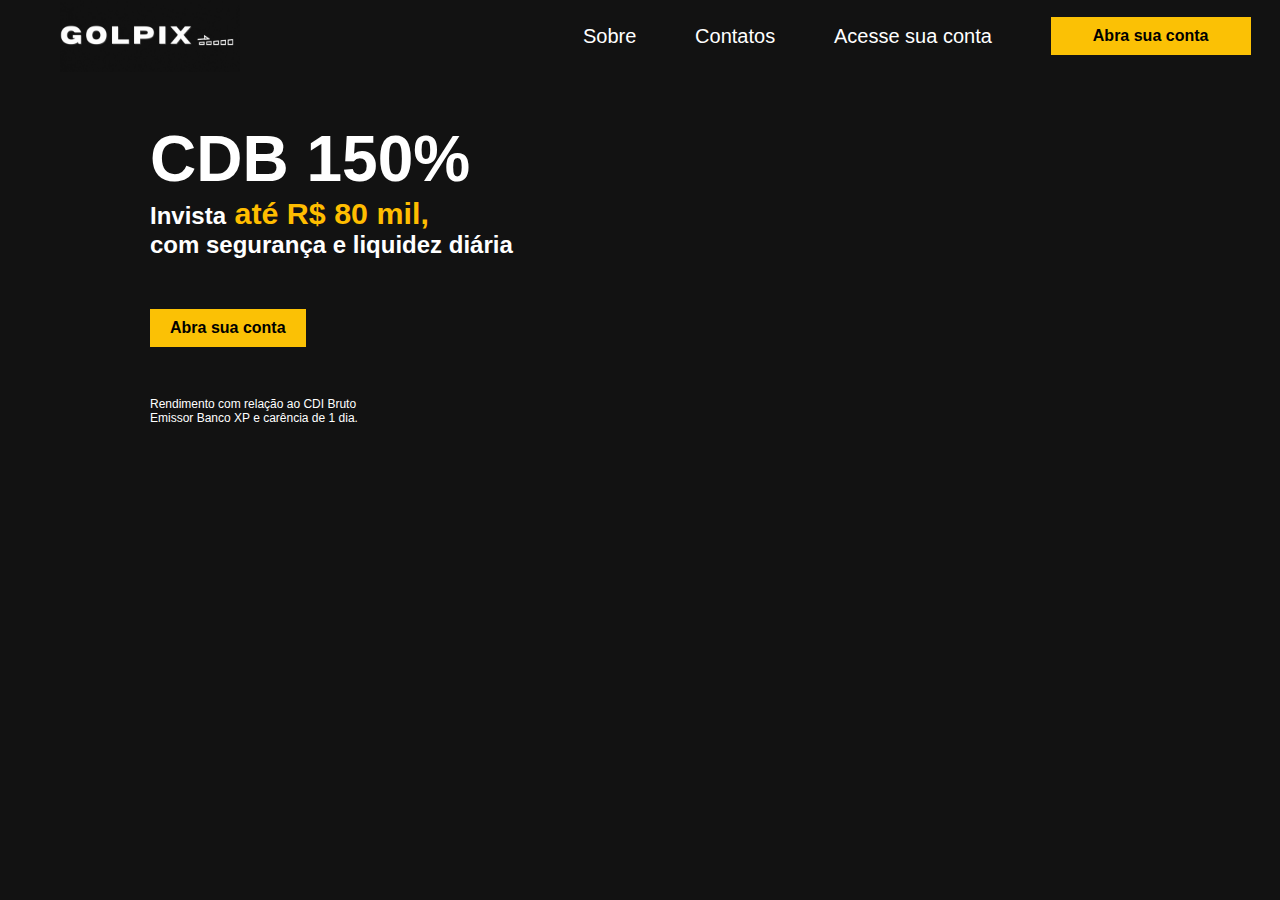
<file: Golpix/index.html>
<!DOCTYPE html>
<html lang="pt-br">
<head>
	<meta charset="utf-8">
	<meta name="viewport" content="width=device-width, initial-scale=1.0">
	<link rel="stylesheet" type="text/css" href="assets/css/styles.css">
	<link rel="stylesheet" href="acesse_sua_conta.html">
	<link rel="stylesheet" href="abra_conta.html">
	
	<title>GOLPIX</title>
</head>
<body>
	<header>
		<a href="index.html" id="logo"> <img src="assets/img/logo_1080_360.gif" width="180" height="72"></a>
		<button id="openMenu">&#9776;</button>
		<nav id="menu">
			<button id="closeMenu">X</button>
			<a href="sobre.html">Sobre</a>
			<a href="contatos.html">Contatos</a>				
			<a href="acesse_sua_conta.html">Acesse sua conta</a>
			<a href="abra_conta.html" class="Menu_button">Abra sua conta</a>
		</nav>
	</header>
	<main>
		<div class="Pagina_Home">
			<h1 class="Título_Home">
				<span>
					<p>
						<span class="CDB_Home" dir="ltr">
							<span>
								<strong>CDB 150%</strong>
							</span>
						</span>
					</p>
		</span></h1>
		<h2 class="Título_h2_Home">
			<span>
				<p>
					<span>
						<strong>Invista<span class="h2_Destaque"> até R$ 80 mil,</span><br>com segurança e liquidez diária</strong>
					</span>
				</p>
			</span>
		</h2>
		<div class="Home_buttons">
			<div>
				<button role="button" class="Home_Abra_sua_conta" onclick="window.location.href='abra_conta.html';">Abra sua conta</button>

			</div>
		</div>
		<div class="Home_responsabilidade">
			<span>
		<p>
			<span>Rendimento com relação ao CDI Bruto <br>  Emissor Banco XP e carência de 1 dia.
			</span>
		</p>
		</span>
		</div>
		</div>
	</main>
	<script type="text/javascript" src="assets/scripts/script.js"></script>
</body>
</html>
</file>
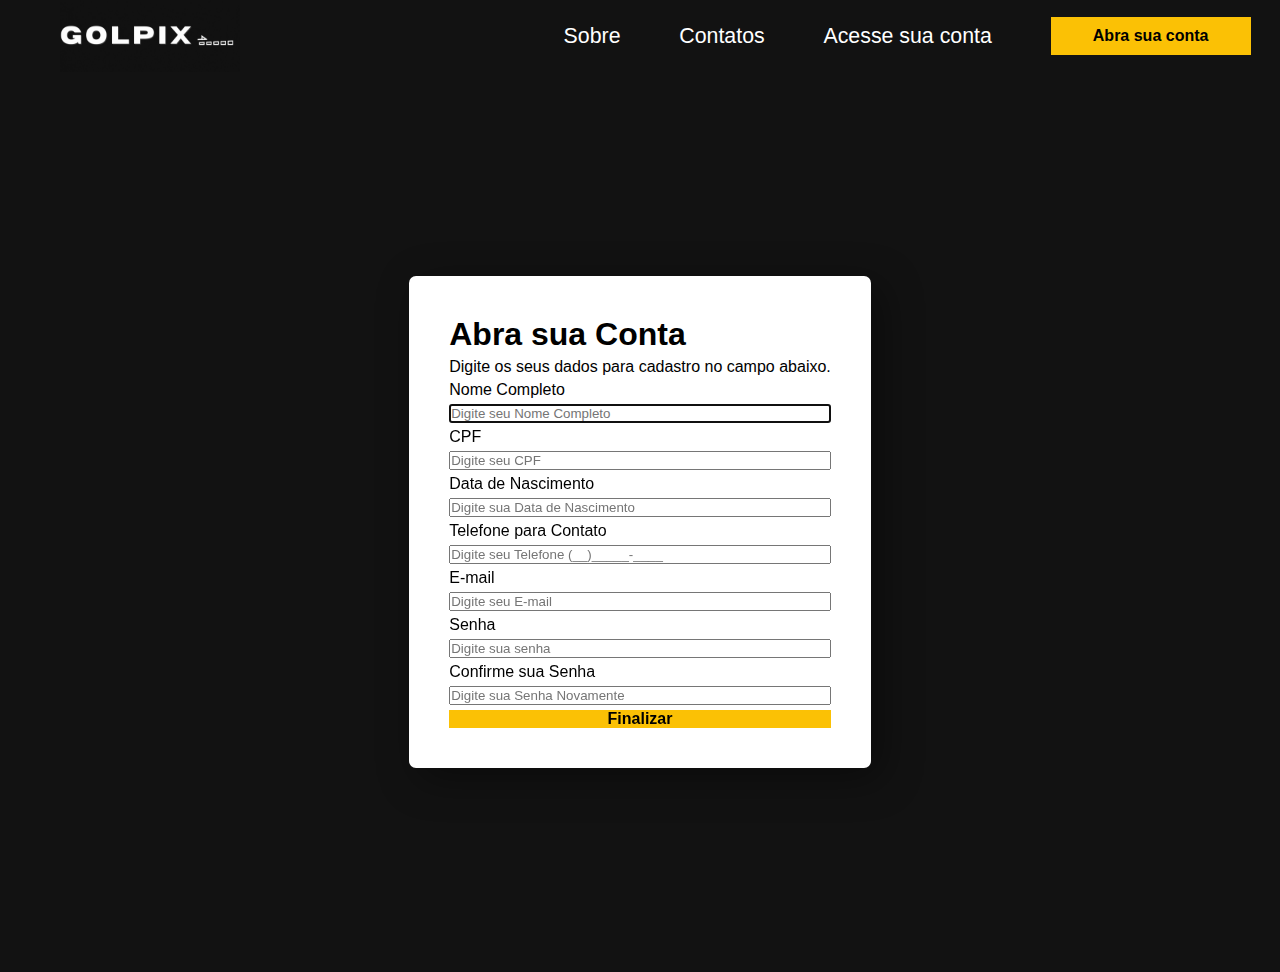
<file: Golpix/abra_conta.html>
<!DOCTYPE html>
<html lang="pt-br">
  <head>
    <meta charset="utf-8">
    <meta name="viewport" content="width=device-width, initial-scale=1.0">
    <link rel="stylesheet" href="index.html">
    <link rel="stylesheet" href="assets/css/abra_conta.css">
    <title>acesse_sua_conta</title>
  </head>
  <body>
    <header>
      <a href="index.html" id="logo">
        <img src="assets/img/logo_1080_360.gif" width="180" height="72"
      /></a>
      <button id="openMenu">&#9776;</button>
      <nav id="menu">
        <button id="closeMenu">X</button>
        <a href="sobre.html">Sobre</a>
        <a href="contatos.html">Contatos</a>
        <a href="acesse_sua_conta.html">Acesse sua conta</a>
        <a href="abra_conta.html" class="Menu_button">Abra sua conta</a>
      </nav>
    </header>
    <main>
      <div class="pageCadastro">
        <form method="POST" class="formCadastro">
          <h1>Abra sua Conta</h1>
          <p>Digite os seus dados para cadastro no campo abaixo.</p>
          <label for="fname">Nome Completo</label>
          <input
            type="tex"
            placeholder="Digite seu Nome Completo"
            autofocus="true"
          />
          <label for="email">CPF</label>
          <input type="email" placeholder="Digite seu CPF" autofocus="true" />
          <label for="email">Data de Nascimento</label>
          <input
            type="email"
            placeholder="Digite sua Data de Nascimento"
            autofocus="true"
          />
          <label for="email">Telefone para Contato</label>
          <input
            type="email"
            placeholder="Digite seu Telefone (__)_____-____"
            autofocus="true"
          />
          <label for="email">E-mail</label>
          <input
            type="email"
            placeholder="Digite seu E-mail"
            autofocus="true"
          />
          <label for="password">Senha</label>
          <input type="password" placeholder="Digite sua senha" />
          <label for="email">Confirme sua Senha</label>
          <input
            type="email"
            placeholder="Digite sua Senha Novamente"
            autofocus="true"
          />
          <input type="submit" value="Finalizar" class="btn" />
        </form>
      </div>
    </main>
    <script type="text/javascript" src="assets/scripts/script.js"></script>
  </body>
</html>
</file>
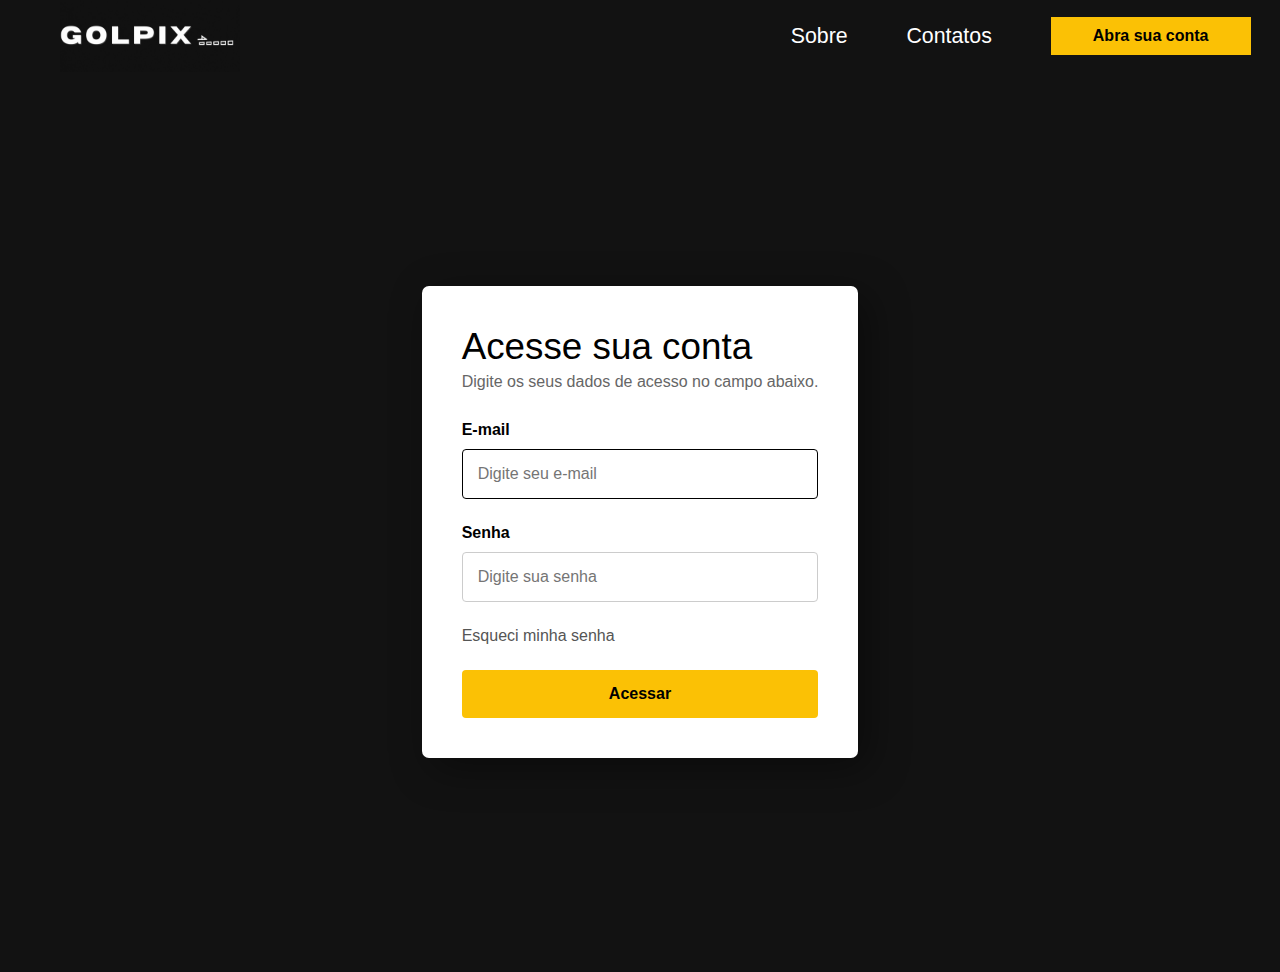
<file: Golpix/acesse_sua_conta.html>
<!DOCTYPE html>
<html lang="pt-br">
  <head>
    <meta charset="utf-8" />
    <meta name="viewport" content="width=device-width, initial-scale=1.0" />
    <link rel="stylesheet" href="index.html" />
    <link rel="stylesheet" href="assets/css/acesse_sua_conta.css" />
    <title>acesse_sua_conta</title>
  </head>
  <body>
    <header>
      <a href="index.html" id="logo">
        <img src="assets/img/logo_1080_360.gif" width="180" height="72"
      /></a>
      <button id="openMenu">&#9776;</button>
      <nav id="menu">
        <button id="closeMenu">X</button>
        <a href="sobre.html">Sobre</a>
        <a href="contatos.html">Contatos</a>
        <a href="abra_conta.html" class="Menu_button">Abra sua conta</a>
      </nav>
    </header>
    <main>
      <div class="page">
        <form method="POST" class="formLogin">
          <h1>Acesse sua conta</h1>
          <p>Digite os seus dados de acesso no campo abaixo.</p>
          <label for="email">E-mail</label>
          <input
            type="email"
            placeholder="Digite seu e-mail"
            autofocus="true"
          />
          <label for="password">Senha</label>
          <input type="password" placeholder="Digite sua senha" />
          <a href="#">Esqueci minha senha</a>
          <input type="submit" value="Acessar" class="btn" />
        </form>
      </div>
    </main>
    <script type="text/javascript" src="assets/scripts/script.js"></script>
  </body>
</html>
</file>
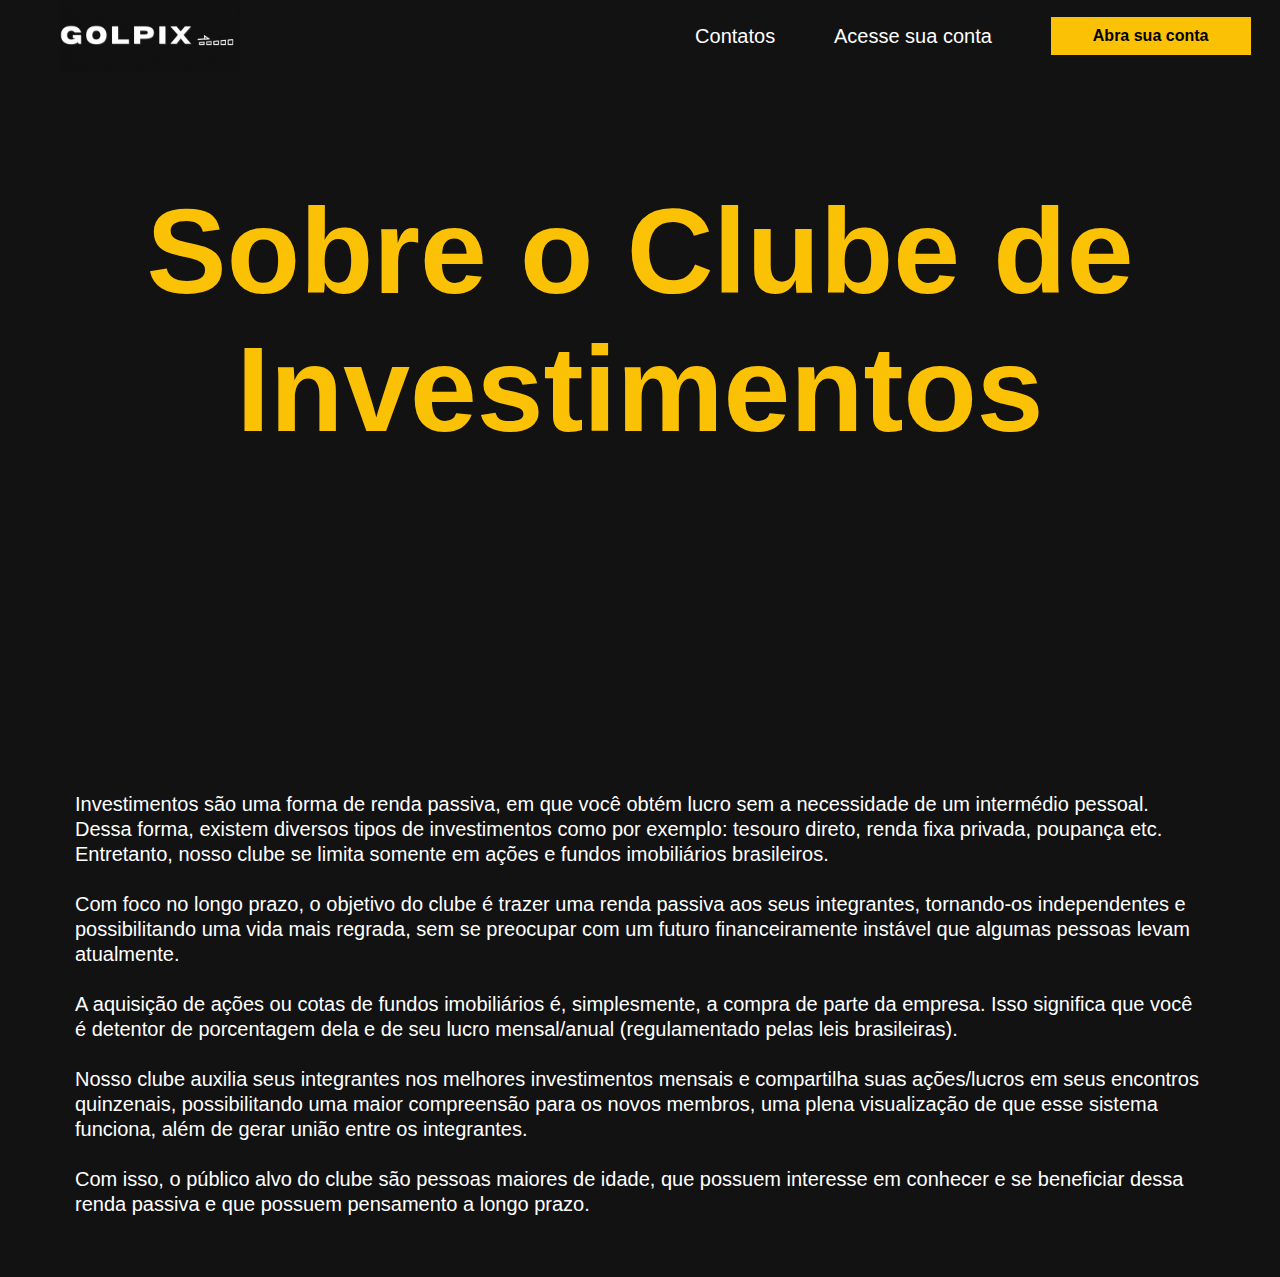
<file: Golpix/sobre.html>
<!DOCTYPE html>
<html lang="pt-br">
  <head>
    <meta charset="utf-8" />
    <meta name="viewport" content="width=device-width, initial-scale=1.0" />
    <link rel="stylesheet" type="text/css" href="assets/css/sobre.css" />
    <title>sobre</title>
  </head>
  <body>
    <header>
      <a href="index.html" id="logo">
        <img src="assets/img/logo_1080_360.gif" width="180" height="72"
      /></a>
      <button id="openMenu">&#9776;</button>
      <nav id="menu">
        <button id="closeMenu">X</button>
        <a href="contatos.html">Contatos</a>
        <a href="acesse_sua_conta.html">Acesse sua conta</a>
        <a href="abra_conta.html" class="Menu_button">Abra sua conta</a>
      </nav>
    </header>
    <main>
      <div class="texto_sobre">
        <h1>Sobre o Clube de Investimentos</h1>
        <br />
      </div>
      <div class="P_sobre">
        <p>
          Investimentos são uma forma de renda passiva, em que você obtém lucro
          sem a necessidade de um intermédio pessoal. Dessa forma, existem
          diversos tipos de investimentos como por exemplo: tesouro direto,
          renda fixa privada, poupança etc. Entretanto, nosso clube se limita
          somente em ações e fundos imobiliários brasileiros.
        </p>
        <br />
        <p>
          Com foco no longo prazo, o objetivo do clube é trazer uma renda
          passiva aos seus integrantes, tornando-os independentes e
          possibilitando uma vida mais regrada, sem se preocupar com um futuro
          financeiramente instável que algumas pessoas levam atualmente.
        </p>
        <br />
        <p>
          A aquisição de ações ou cotas de fundos imobiliários é, simplesmente,
          a compra de parte da empresa. Isso significa que você é detentor de
          porcentagem dela e de seu lucro mensal/anual (regulamentado pelas leis
          brasileiras).
        </p>
        <br />
        <p>
          Nosso clube auxilia seus integrantes nos melhores investimentos
          mensais e compartilha suas ações/lucros em seus encontros quinzenais,
          possibilitando uma maior compreensão para os novos membros, uma plena
          visualização de que esse sistema funciona, além de gerar união entre
          os integrantes.
        </p>
        <br />
        <p>
          Com isso, o público alvo do clube são pessoas maiores de idade, que
          possuem interesse em conhecer e se beneficiar dessa renda passiva e
          que possuem pensamento a longo prazo.
        </p>
      </div>
    </main>
  </body>
  <script type="text/javascript" src="assets/scripts/script.js"></script>
</html>
</file>
<file: Golpix/assets/css/styles.css>
* {
  font-family: 'Rubik', sans-serif;
  margin: 0;
  padding: 0;
  box-sizing: border-box;
}

body {
  background-color: #121212;
  background-image: url(https://web.xpi.com.br/xp-new/wp-content/uploads/sites/18/2023/12/home_desk_v2_cdb150.png);
  background-repeat: no-repeat;
  display: flex;
  flex-wrap: wrap;
  flex: 1 1 1vw;
  margin: 0;
  padding: 0;
  position: relative;
  background-size: cover;
  background-position: center;
}

header {
  flex: 1 1 100vw;
  background: #121212;
  display: flex;
}

header #logo {
  display: flex;
  flex: 0 1 300px;
  background: #121212;
  justify-content: center;
  align-items: center;
}

.Menu_button {
  display: flex;
  flex: 0 1 200px;
  justify-content: center;
  align-items: center;
  padding: 10px 20px;
  font-size: 16px;
  background-color: #fbc105;
  color: #000000;
  border: none !important;
  cursor: pointer;
  font-weight: 600;
  transition: all linear 160ms;
}

.Menu_button:hover {
  background-color: #eedb9b;
  transform: scale(1.05);
}

#openMenu,
#closeMenu {
  border: none;
  background: none;
  font-size: 30px;
  font-weight: bold;
  padding: 0px 5px 0px 5px;
  cursor: pointer;
  display: none;
}

nav {
  background: #121212;
  display: flex;
  justify-content: flex-end;
  align-items: center;
  flex: 1 1 200px;
  margin: 0px;
  color: #ffffff;
}

nav a {
  margin: 0 3%;
  font-size: 15pt;
}

main {
  flex-wrap: wrap;
  display: flex;
  flex: 1 1 500px;
  height: 500px;
}

.CDB_Home {
  color: #ffffff;
  font-size: 64px;
  position: relative;
  top: 50px;
  left: 150px;
}

.Título_h2_Home {
  color: #ffffff;
  font-size: 24px;
  position: relative;
  top: 50px;
  left: 150px;
}

.h2_Destaque {
  color: #ffbd00;
  font-size: 30.42px;
}

.Home_buttons {
  position: relative;
  top: 100px;
  left: 150px;
}

.Home_buttons button {
  display: flex;
  flex: 0 1 200px;
  justify-content: center;
  align-items: center;
  padding: 10px 20px;
  font-size: 16px;
  background-color: #fbc105;
  color: #000000;
  border: none !important;
  cursor: pointer;
  font-weight: 600;
  transition: all linear 160ms;
}

.Home_buttons button:hover {
  background-color: #eedb9b;
  transform: scale(1.05);
}

.Home_buttons .Home_Abra_sua_conta {
  font-weight: bold;
}

.Home_responsabilidade {
  color: #ffffff;
  position: relative;
  font-size: 12px;
  top: 150px;
  left: 150px;
}

a {
  text-decoration: none;
  color: inherit;
}

@media only screen and (max-width: 717px) {
  #openMenu,
  #closeMenu {
    display: block;
    color: #ffffff;
  }

  #openMenu {
    margin-left: auto;
  }

  #closeMenu {
    margin-left: auto;
    position: fixed;
    right: 15px;
    top: 15px;
  }

  header {
    order: 0;
  }

  nav {
    order: 1;
    position: fixed;
    width: 100vw;
    height: 100vh;
    background: #121212;
    flex-direction: column;
    align-items: center;
    justify-content: center;
    display: none;
    opacity: 1;
    transition: 0.3s;
    z-index: 1;
  }

  nav a {
    margin: 3%;
    align-items: center;
  }

  .Menu_button {
    display: flex;
    flex: 0 1 10px;
    justify-content: center;
    align-items: center;
    padding: 10px 20px;
    font-size: 16px;
    background-color: #fbc105;
    color: #000000;
    border: none !important;
    cursor: pointer;
    font-weight: 600;
    transition: all linear 160ms;
    margin: 0 !important;
  }

  .Menu_button:hover {
    background-color: #eedb9b;
    transform: scale(1.05);
  }
}
</file>
<file: Golpix/assets/css/abra_conta.css>
/*Seletor Universal*/
* {
  font-family: 'Rubik', sans-serif;
  margin: 0;
  padding: 0;
  box-sizing: border-box;
}
/*Seletor de Elemento (body, header, nav, main.)*/
body {
  background-image: url(https://web.xpi.com.br/xp-new/wp-content/uploads/sites/18/2023/12/home_desk_v2_cdb150.png);
  background-color: #121212;
  display: flex;
  flex-wrap: wrap;
  flex: 1 1 1vw;
}

header {
  flex: 1 1 100vw;
  background: #121212;
  display: flex;
}

/*Seletor de ID (#logo, #openMenu, #closeMenu)*/
header #logo {
  display: flex;
  flex: 0 1 300px;
  background: #121212;
  justify-content: center;
  align-items: center;
}

/*Seletor de Classe (.Menu_button, .menu-open, .formLogin.)*/
.Menu_button {
  display: flex;
  flex: 0 1 200px;
  justify-content: center;
  align-items: center;
  padding: 10px 20px;
  font-size: 16px;
  background-color: #fbc105;
  color: #000000;
  border: none !important;
  cursor: pointer;
  font-weight: 600;
  transition: all linear 160ms;
}

.Menu_button:hover {
  background-color: #eedb9b;
  transform: scale(1.05);
}

#openMenu,
#closeMenu {
  border: none;
  background: none;
  font-size: 30px;
  font-weight: bold;
  padding: 0px 5px 0px 5px;
  cursor: pointer;
  display: none;
}

nav {
  background: #121212;
  display: flex;
  justify-content: flex-end;
  align-items: center;
  flex: 1 1 200px;
  margin: 0px;
  color: #ffffff;
}

nav a {
  margin: 0 3%;
  font-size: 16pt;
}

main {
  display: flex;
  flex: 1 1 500px;
  height: 500px;
  flex-direction: column;
  align-items: center;
  align-content: center;
  justify-content: center;
  width: 100%;
  height: 100vh;
}

a {
  text-decoration: none;
  color: inherit;
}

@media only screen and (max-width: 717px) {
  #openMenu,
  #closeMenu {
    display: block;
    color: #ffffff;
  }

  #openMenu {
    margin-left: auto;
  }

  #closeMenu {
    margin-left: auto;
    position: fixed;
    right: 15px;
    top: 15px;
  }

  header {
    order: 0;
  }

  nav {
    order: 1;
    position: fixed;
    width: 100vw;
    height: 100vh;
    background: #121212;
    flex-direction: column;
    align-items: center;
    justify-content: center;
    display: none;
    opacity: 1;
    transition: 0.3s;
    z-index: 1;
  }

  nav a {
    margin: 3%;
    align-items: center;
  }

  .Menu_button {
    display: flex;
    flex: 0 1 10px;
    justify-content: center;
    align-items: center;
    padding: 10px 20px;
    font-size: 16px;
    background-color: #fbc105;
    color: #000000;
    border: none !important;
    cursor: pointer;
    font-weight: 600;
    transition: all linear 160ms;
    margin: 0 !important;
  }

  .Menu_button:hover {
    background-color: #eedb9b;
    transform: scale(1.05);
  }
}

.formCadastro {
  display: flex;
  flex-direction: column;
  background-color: #fff;
  border-radius: 7px;
  padding: 40px;
  box-shadow: 10px 10px 40px rgba(0, 0, 0, 0.4);
  gap: 5px;
}

.areaLogin img {
  width: 420px;
}

.formLogin h1 {
  padding: 0;
  margin: 0;
  font-weight: 500;
  font-size: 2.3em;
  color: #000;
}

.formLogin p {
  display: inline-block;
  font-size: 16px;
  color: #666;
  margin-bottom: 25px;
}

.formLogin input {
  padding: 15px;
  font-size: 16px;
  border: 1px solid #ccc;
  margin-bottom: 20px;
  margin-top: 5px;
  border-radius: 4px;
  transition: all linear 160ms;
  outline: none;
}

.formLogin input:focus {
  border: 1px solid #000000;
}

.formLogin label {
  font-size: 16px;
  font-weight: 600;
  color: #000;
}

.formLogin a {
  display: inline-block;
  margin-bottom: 20px;
  font-size: 16px;
  color: #555;
  transition: all linear 160ms;
}

.formLogin a:hover {
  color: #fbc105;
}

.btn {
  background-color: #fbc105;
  color: #000000;
  font-size: 16px;
  font-weight: 600;
  border: none !important;
  transition: all linear 160ms;
  cursor: pointer;
  margin: 0 !important;
}

.btn:hover {
  transform: scale(1.05);
  background-color: #eedb9b;
}
</file>
<file: Golpix/assets/css/acesse_sua_conta.css>
/*Seletor Universal*/
* {
  font-family: 'Rubik', sans-serif;
  margin: 0;
  padding: 0;
  box-sizing: border-box;
}
/*Seletor de Elemento (body, header, nav, main.)*/
body {
  background-image: url(https://web.xpi.com.br/xp-new/wp-content/uploads/sites/18/2023/12/home_desk_v2_cdb150.png);
  background-color: #121212;
  display: flex;
  flex-wrap: wrap;
  flex: 1 1 1vw;
}

header {
  flex: 1 1 100vw;
  background: #121212;
  display: flex;
}

/*Seletor de ID (#logo, #openMenu, #closeMenu)*/
header #logo {
  display: flex;
  flex: 0 1 300px;
  background: #121212;
  justify-content: center;
  align-items: center;
}

/*Seletor de Classe (.Menu_button, .menu-open, .formLogin.)*/
.Menu_button {
  display: flex;
  flex: 0 1 200px;
  justify-content: center;
  align-items: center;
  padding: 10px 20px;
  font-size: 16px;
  background-color: #fbc105;
  color: #000000;
  border: none !important;
  cursor: pointer;
  font-weight: 600;
  transition: all linear 160ms;
}

.Menu_button:hover {
  background-color: #eedb9b;
  transform: scale(1.05);
}

#openMenu,
#closeMenu {
  border: none;
  background: none;
  font-size: 30px;
  font-weight: bold;
  padding: 0px 5px 0px 5px;
  cursor: pointer;
  display: none;
}

nav {
  background: #121212;
  display: flex;
  justify-content: flex-end;
  align-items: center;
  flex: 1 1 200px;
  margin: 0px;
  color: #ffffff;
}

nav a {
  margin: 0 3%;
  font-size: 16pt;
}

main {
  display: flex;
  flex: 1 1 500px;
  height: 500px;
  flex-direction: column;
  align-items: center;
  align-content: center;
  justify-content: center;
  width: 100%;
  height: 100vh;
}

a {
  text-decoration: none;
  color: inherit;
}

@media only screen and (max-width: 717px) {
  #openMenu,
  #closeMenu {
    display: block;
    color: #ffffff;
  }

  #openMenu {
    margin-left: auto;
  }

  #closeMenu {
    margin-left: auto;
    position: fixed;
    right: 15px;
    top: 15px;
  }

  header {
    order: 0;
  }

  nav {
    order: 1;
    position: fixed;
    width: 100vw;
    height: 100vh;
    background: #121212;
    flex-direction: column;
    align-items: center;
    justify-content: center;
    display: none;
    opacity: 1;
    transition: 0.3s;
    z-index: 1;
  }

  nav a {
    margin: 3%;
    align-items: center;
  }

  .Menu_button {
    display: flex;
    flex: 0 1 10px;
    justify-content: center;
    align-items: center;
    padding: 10px 20px;
    font-size: 16px;
    background-color: #fbc105;
    color: #000000;
    border: none !important;
    cursor: pointer;
    font-weight: 600;
    transition: all linear 160ms;
    margin: 0 !important;
  }

  .Menu_button:hover {
    background-color: #eedb9b;
    transform: scale(1.05);
  }
}

.formLogin {
  display: flex;
  flex-direction: column;
  background-color: #fff;
  border-radius: 7px;
  padding: 40px;
  box-shadow: 10px 10px 40px rgba(0, 0, 0, 0.4);
  gap: 5px;
}

.areaLogin img {
  width: 420px;
}

.formLogin h1 {
  padding: 0;
  margin: 0;
  font-weight: 500;
  font-size: 2.3em;
  color: #000;
}

.formLogin p {
  display: inline-block;
  font-size: 16px;
  color: #666;
  margin-bottom: 25px;
}

.formLogin input {
  padding: 15px;
  font-size: 16px;
  border: 1px solid #ccc;
  margin-bottom: 20px;
  margin-top: 5px;
  border-radius: 4px;
  transition: all linear 160ms;
  outline: none;
}

.formLogin input:focus {
  border: 1px solid #000000;
}

.formLogin label {
  font-size: 16px;
  font-weight: 600;
  color: #000;
}

.formLogin a {
  display: inline-block;
  margin-bottom: 20px;
  font-size: 16px;
  color: #555;
  transition: all linear 160ms;
}

.formLogin a:hover {
  color: #fbc105;
}

.btn {
  background-color: #fbc105;
  color: #000000;
  font-size: 16px;
  font-weight: 600;
  border: none !important;
  transition: all linear 160ms;
  cursor: pointer;
  margin: 0 !important;
}

.btn:hover {
  transform: scale(1.05);
  background-color: #eedb9b;
}
</file>
<file: Golpix/assets/css/sobre.css>
* {
  font-family: 'Rubik', sans-serif;
  margin: 0;
  padding: 0;
  box-sizing: border-box;
}

body {
  height: 75vh;
  background-color: #121212;
  background-image: url(https://web.xpi.com.br/xp-new/wp-content/uploads/sites/18/2022/12/Quem-somos.jpg);
  background-position: center center;
  background-repeat: no-repeat;
  background-size: cover;
}

header {
  flex: 1 1 100vw;
  background: #121212;
  display: flex;
}

header #logo {
  display: flex;
  flex: 0 1 300px;
  background: #121212;
  justify-content: center;
  align-items: center;
}

nav {
  background: #121212;
  display: flex;
  justify-content: flex-end;
  align-items: center;
  flex: 1 1 200px;
  margin: 0px;
  color: #ffffff;
}

nav a {
  margin: 0 3%;
  font-size: 15pt;
}

main {
  display: auto;
  color: #ffffff;
  padding: 10px;
  margin: auto;
}

.texto_sobre {
  color: #fbc105;
  font-size: 60px;
  text-align: center;
  letter-spacing: normal;
  position: relative;
  top: 100px;
}

.P_sobre {
  color: #ffffff;
  font-size: 20px;
  letter-spacing: normal;
  position: relative;
  top: 300px;
  margin: 5px;
  padding: 60px;
  line-height: 25px;
}

.Menu_button {
  display: flex;
  flex: 0 1 200px;
  justify-content: center;
  align-items: center;
  padding: 10px 20px;
  font-size: 16px;
  background-color: #fbc105;
  color: #000000;
  border: none !important;
  cursor: pointer;
  font-weight: 600;
  transition: all linear 160ms;
}

.Menu_button:hover {
  background-color: #eedb9b;
  transform: scale(1.05);
}

#openMenu,
#closeMenu {
  border: none;
  background: none;
  font-size: 30px;
  font-weight: bold;
  padding: 0px 5px 0px 5px;
  cursor: pointer;
  display: none;
}

.CDB_Home {
  color: #ffffff;
  font-size: 64px;
  position: relative;
  top: 50px;
  left: 150px;
}

.Título_h2_Home {
  color: #ffffff;
  font-size: 24px;
  position: relative;
  top: 50px;
  left: 150px;
}

.h2_Destaque {
  color: #ffbd00;
  font-size: 30.42px;
}

.Home_buttons {
  position: relative;
  top: 100px;
  left: 150px;
}

.Home_buttons button {
  display: flex;
  flex: 0 1 200px;
  justify-content: center;
  align-items: center;
  padding: 10px 20px;
  font-size: 16px;
  background-color: #fbc105;
  color: #000000;
  border: none !important;
  cursor: pointer;
  font-weight: 600;
  transition: all linear 160ms;
}

.Home_buttons button:hover {
  background-color: #eedb9b;
  transform: scale(1.05);
}

.Home_buttons .Home_Abra_sua_conta {
  font-weight: bold;
}

.Home_responsabilidade {
  color: #ffffff;
  position: relative;
  font-size: 12px;
  top: 150px;
  left: 150px;
}

a {
  text-decoration: none;
  color: inherit;
}

@media only screen and (max-width: 717px) {
  #openMenu,
  #closeMenu {
    display: block;
    color: #ffffff;
  }

  #openMenu {
    margin-left: auto;
  }

  #closeMenu {
    margin-left: auto;
    position: fixed;
    right: 15px;
    top: 15px;
  }

  header {
    order: 0;
  }

  nav {
    order: 1;
    position: fixed;
    width: 100vw;
    height: 100vh;
    background: #121212;
    flex-direction: column;
    align-items: center;
    justify-content: center;
    display: none;
    opacity: 1;
    transition: 0.3s;
    z-index: 1;
  }

  nav a {
    margin: 3%;
    align-items: center;
  }

  .Menu_button {
    display: flex;
    flex: 0 1 10px;
    justify-content: center;
    align-items: center;
    padding: 10px 20px;
    font-size: 16px;
    background-color: #fbc105;
    color: #000000;
    border: none !important;
    cursor: pointer;
    font-weight: 600;
    transition: all linear 160ms;
    margin: 0 !important;
  }

  .Menu_button:hover {
    background-color: #eedb9b;
    transform: scale(1.05);
  }
}
</file>
